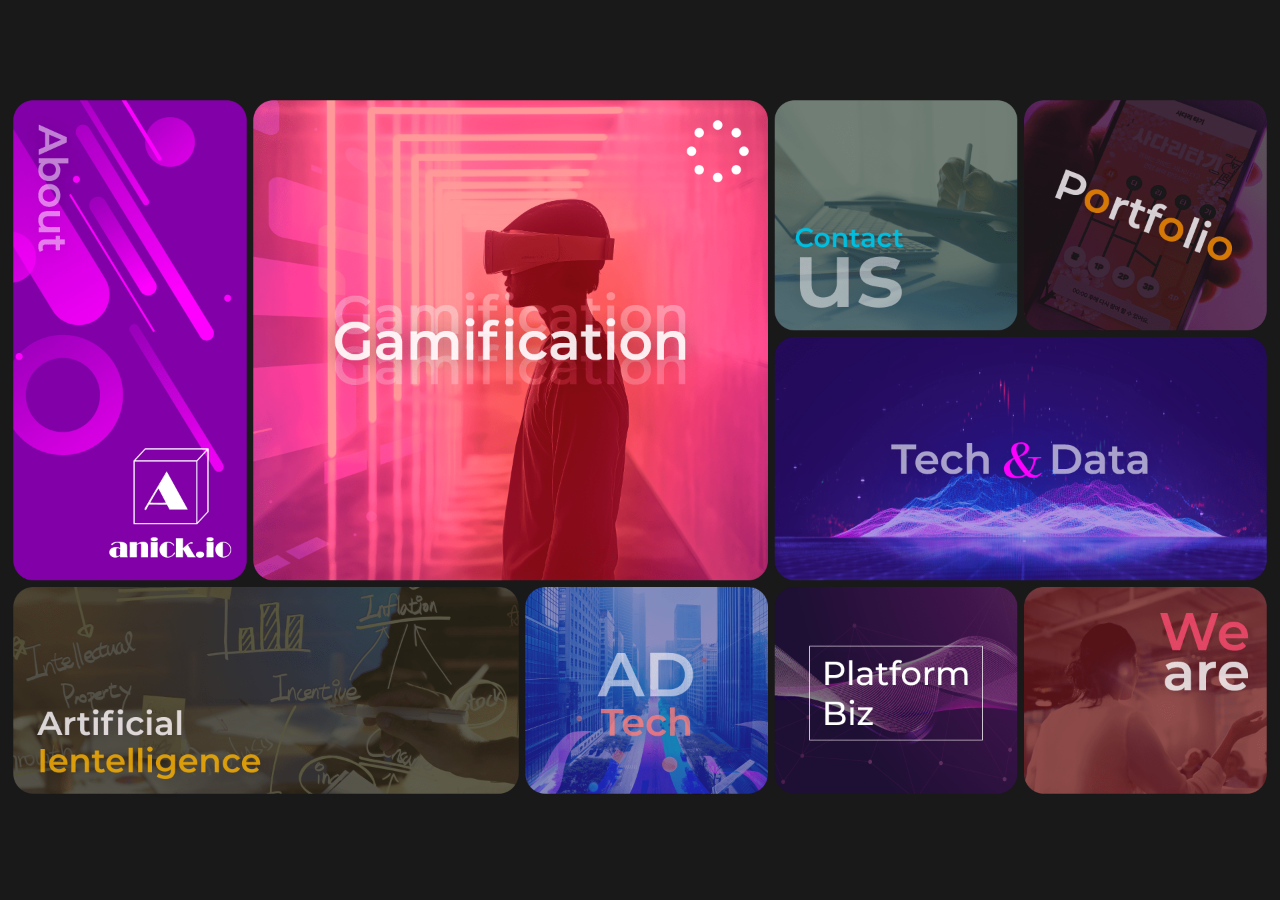
<file: index.html>
<!DOCTYPE html>
<html lang="ko">

<head>
    <meta charset="UTF-8">
    <meta name="viewport" content="width=device-width, initial-scale=1.0, maximum-scale=1.0, minimum-scale=1.0, user-scalable=no">
    <link rel="icon" type="image/png" href="./images/favicon.png"/>
    <title>에이닉</title>
    <link rel="stylesheet" href="./css/common.css">
    <script src="./js/jquery-3.5.1.min.js"></script>
</head>

<body>
    <div class="wrap">
        <div class="img_wrap"><picture>
            <source media="(max-width: 768px)" srcset="./images/anick_mo.png">
            <img src="./images/anick_pc.png" alt="디지털 플랫폼 전문 기업 주식회사 에이닉">
        </picture>
        </div>
        <div class="pop_wrap">
            <div class="pop_contents">
                <button type="button" class="close_btn">닫기</button>
                <img src="./images/popup.png" alt="홈페이지 준비중입니다.">
            </div>
        </div>
    </div>
    <script src="./js/common.js"></script>
</body>
</html>
</file>
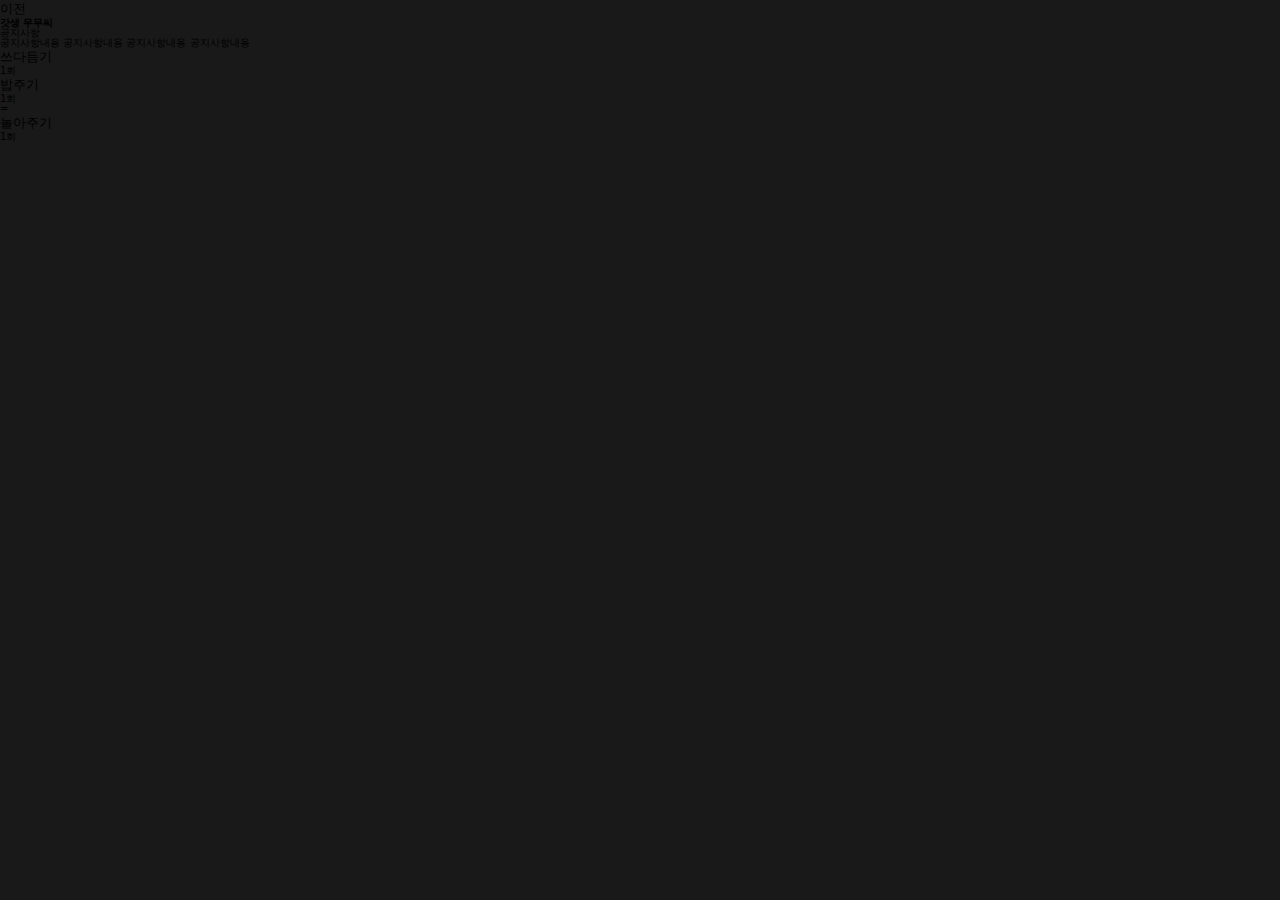
<file: html/main.html>
<!DOCTYPE html>
<html lang="ko">

<head>
  <meta charset="UTF-8">
  <meta name="viewport" content="width=device-width, initial-scale=1.0, maximum-scale=1.0, minimum-scale=1.0, user-scalable=no, target-densitydpi=medium-dpi">
  <title>모비컴즈 GS리테일</title>
  <link rel="stylesheet" href="/css/common.css">
  <script src="/js/jquery-3.5.1.min.js"></script>
</head>
<body>
    <div class="wrap">
        <header class="header">
            <button type="button" class="prev_btn">이전</button>
            <h1>갓생 무무씨</h1>
        </header>
        <div class="contents">
            <div class="top_notice">
                <p>공지사항</p>
                <span class="txt">공지사항내용 공지사항내용 공지사항내용 공지사항내용</span>
            </div>
            <div class="bottom_mission">
                <div class="mission_box">
                    <!-- class="missio_btn 유동클래스" -->
                    <button type="button" class="mission_btn pet">
                        <span>쓰다듬기</span>
                    </button>
                    <p class="count">1회</p>
                    <!-- class="mission_ani 유동클래스" -->
                    <div class="mission_ani heart">
                    </div>
                </div>
                <div class="mission_box">
                    <button type="button" class="mission_btn feed">
                        <span>밥주기</span>
                    </button>
                    <p class="count">1회</p>
                    <div class="mission_ani smile">=
                    </div>
                </div>
                <div class="mission_box">
                    <button type="button" class="mission_btn play">
                        <span>놀아주기</span>
                    </button>
                    <p class="count">1회</p>
                    <div class="mission_ani music">
                    </div>
                </div>
            </div>
        </div>
    </div>
    <script src="/js/common.js"></script>
</body>
</html>
</file>
<file: css/common.css>
@charset "UTF-8";
/*-------------------------------------------------------------------------------------------------------------
    Explain : 에이닉 홈페이지
    File : common.scss
    Date   : 2024.09.11
/*------------------------------------------------------------------------------------------------------------*/
/* reset */
*,
*::after,
*::before {
  -webkit-box-sizing: border-box;
          box-sizing: border-box;
}

:root {
  font-size: 62.5%;
  /* 1rem = 10px */
}

html {
  -webkit-text-size-adjust: none;
     -moz-text-size-adjust: none;
      -ms-text-size-adjust: none;
          text-size-adjust: none;
  font-size: 1rem;
  width: 100%;
  height: 100%;
}

body {
  width: 100%;
  height: 100vh;
  font-size: 1rem;
}

html,
body {
  -webkit-user-select: none;
     -moz-user-select: none;
      -ms-user-select: none;
          user-select: none;
}

html,
body,
div,
span,
applet,
object,
iframe,
h1,
h2,
h3,
h4,
h5,
h6,
p,
blockquote,
pre,
a,
abbr,
acronym,
address,
big,
cite,
code,
del,
dfn,
em,
img,
ins,
kbd,
q,
s,
samp,
small,
strike,
strong,
sub,
sup,
tt,
var,
b,
u,
i,
center,
dl,
dt,
dd,
ol,
ul,
li,
fieldset,
form,
label,
legend,
table,
caption,
tbody,
tfoot,
thead,
tr,
th,
td,
article,
aside,
canvas,
details,
embed,
figure,
figcaption,
footer,
header,
hgroup,
menu,
nav,
output,
ruby,
section,
summary,
time,
mark,
audio,
video {
  margin: 0;
  padding: 0;
  border: 0;
  font-size: 100%;
  font-family: -apple-system, BlinkMacSystemFont, system-ui, Roboto, "Helvetica Neue", "Segoe UI", "Apple SD Gothic Neo", "Noto Sans KR", "Malgun Gothic", "Apple Color Emoji", "Segoe UI Emoji", "Segoe UI Symbol", sans-serif;
  vertical-align: baseline;
}

/* HTML5 display-role reset for older browsers */
article,
aside,
details,
figcaption,
figure,
footer,
header,
hgroup,
menu,
nav,
section {
  display: block;
}

body {
  line-height: 1;
}

ol,
ul {
  list-style: none;
}

blockquote,
q {
  quotes: none;
}

blockquote:before,
blockquote:after,
q:before,
q:after {
  content: "";
  content: none;
}

table {
  border-collapse: collapse;
  border-spacing: 0;
}

a {
  color: #000;
  text-decoration: none;
  -webkit-tap-highlight-color: rgba(0, 0, 0, 0.1);
  cursor: pointer;
}

button {
  display: block;
  background: transparent;
  border: 0;
  outline: 0;
  padding: 0;
  cursor: pointer;
}

input {
  background: transparent;
  border: 0;
  outline: 0;
}

input::-webkit-outer-spin-button,
input::-webkit-inner-spin-button {
  -webkit-appearance: none;
  margin: 0;
}

input[type=number] {
  -moz-appearance: textfield;
}

em {
  font-style: normal;
}

/* z-index popup 100 */
body {
  background: #191919;
}

.wrap {
  position: relative;
  width: 100%;
  max-width: 1920px;
  margin: 0 auto;
}
.wrap .img_wrap {
  width: 100%;
  height: 100vh;
  overflow: hidden;
  cursor: pointer;
}
.wrap .img_wrap img {
  width: 100%;
  height: 100%;
  -o-object-fit: contain;
     object-fit: contain;
}
.wrap .pop_wrap {
  display: none;
  opacity: 0;
  position: fixed;
  left: 0;
  top: 0;
  width: 100%;
  height: 100%;
  background: rgba(0, 0, 0, 0.6);
  -webkit-transition: opacity 1s ease;
  transition: opacity 1s ease;
}
.wrap .pop_wrap.show {
  display: -webkit-box;
  display: -ms-flexbox;
  display: flex;
  -webkit-box-align: center;
      -ms-flex-align: center;
          align-items: center;
  -webkit-box-pack: center;
      -ms-flex-pack: center;
          justify-content: center;
  opacity: 1;
}
.wrap .pop_wrap .pop_contents {
  position: relative;
  max-width: 500px;
}
.wrap .pop_wrap .pop_contents .close_btn {
  position: absolute;
  top: 20px;
  right: 20px;
  font-size: 0;
  background: url(../images/ico_pop_close.svg);
  background-size: 100%;
  width: 16px;
  height: 16px;
}
.wrap .pop_wrap .pop_contents img {
  width: 100%;
  -o-object-fit: contain;
     object-fit: contain;
}

@media (max-width: 768px) {
  .wrap {
    position: relative;
    width: 100%;
    max-width: 768px;
    margin: 0 auto;
    background: #191919;
  }
  .wrap .img_wrap {
    height: 100%;
  }
  .wrap .img_wrap img {
    -o-object-fit: fill;
       object-fit: fill;
  }
  .wrap .pop_wrap .pop_contents {
    position: relative;
    max-width: 300px;
  }
  .wrap .pop_wrap .pop_contents .close_btn {
    top: 12px;
    right: 12px;
    width: 12px;
    height: 12px;
  }
}
@media (max-width: 300px) {
  .wrap .pop_wrap .pop_contents {
    position: relative;
    max-width: 280px;
  }
  .wrap .pop_wrap .pop_contents .close_btn {
    top: 12px;
    right: 12px;
    width: 12px;
    height: 12px;
  }
}/*# sourceMappingURL=common.css.map */
</file>
